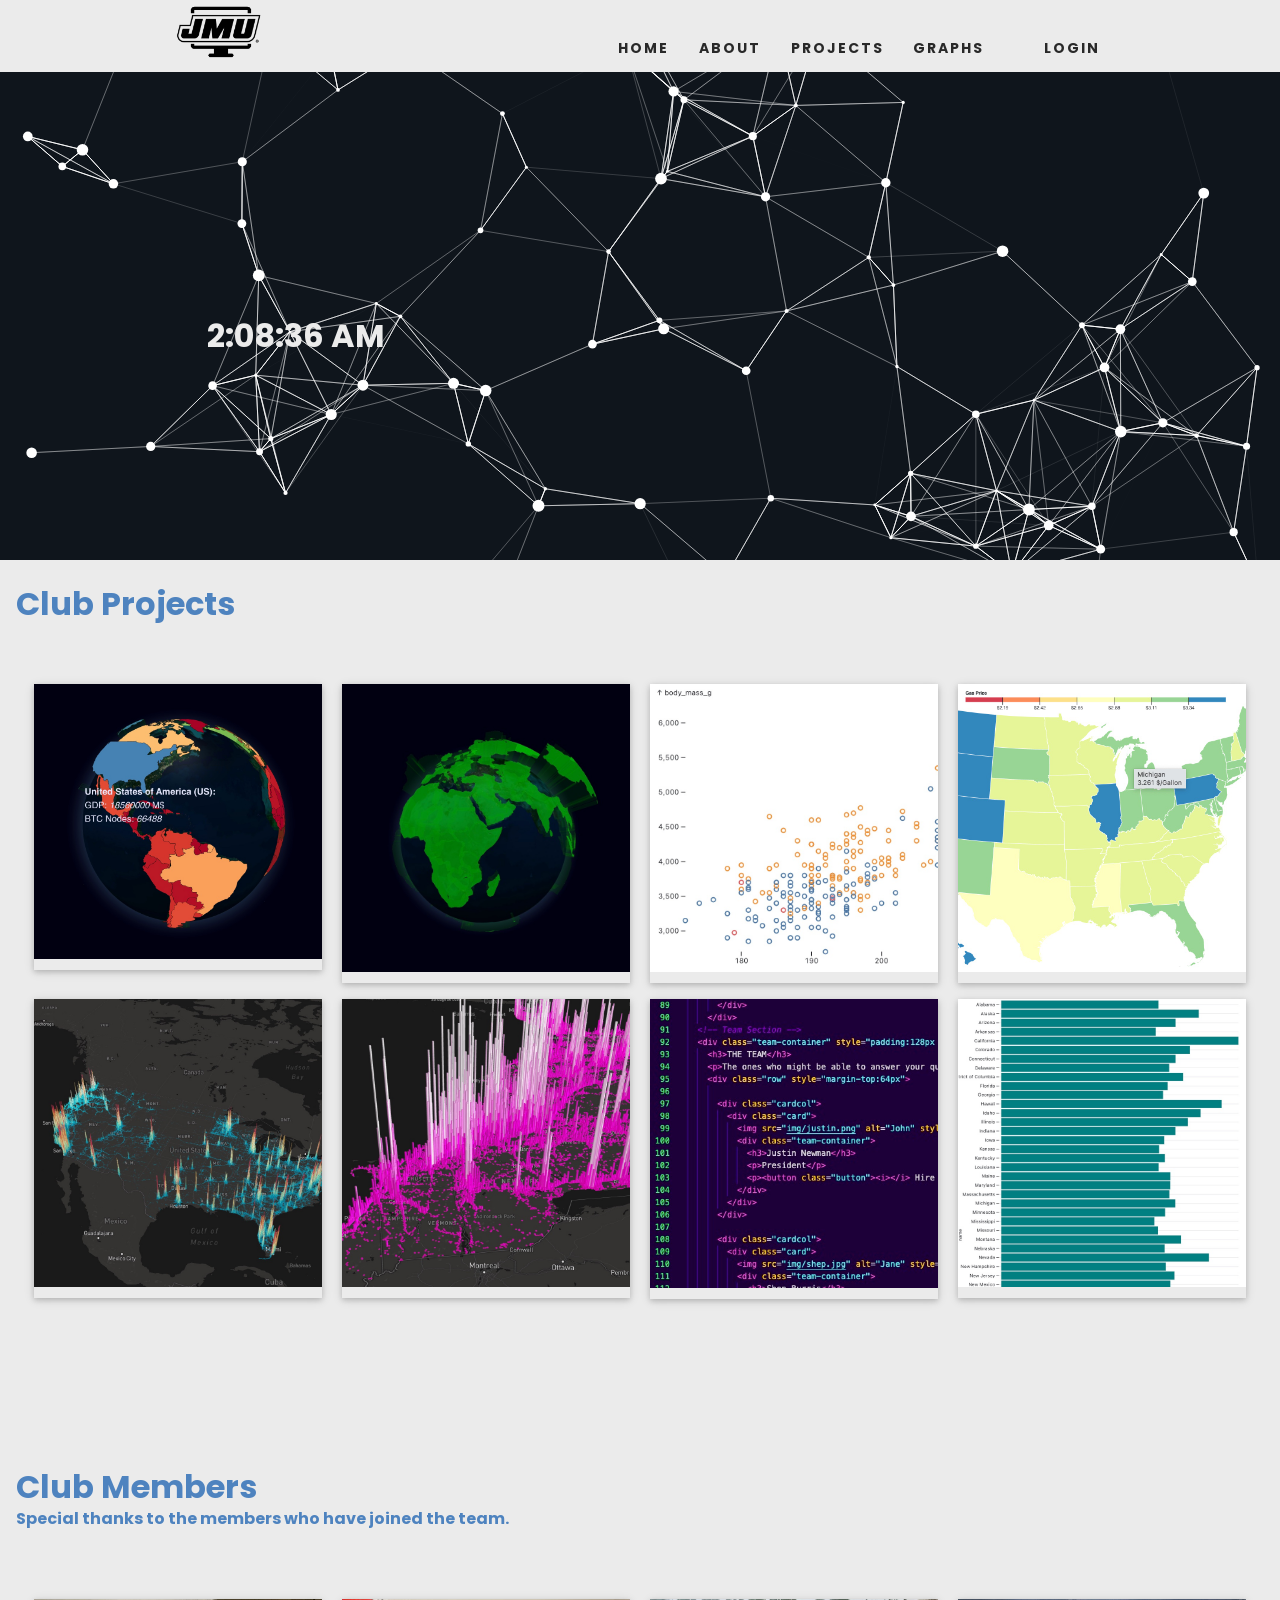
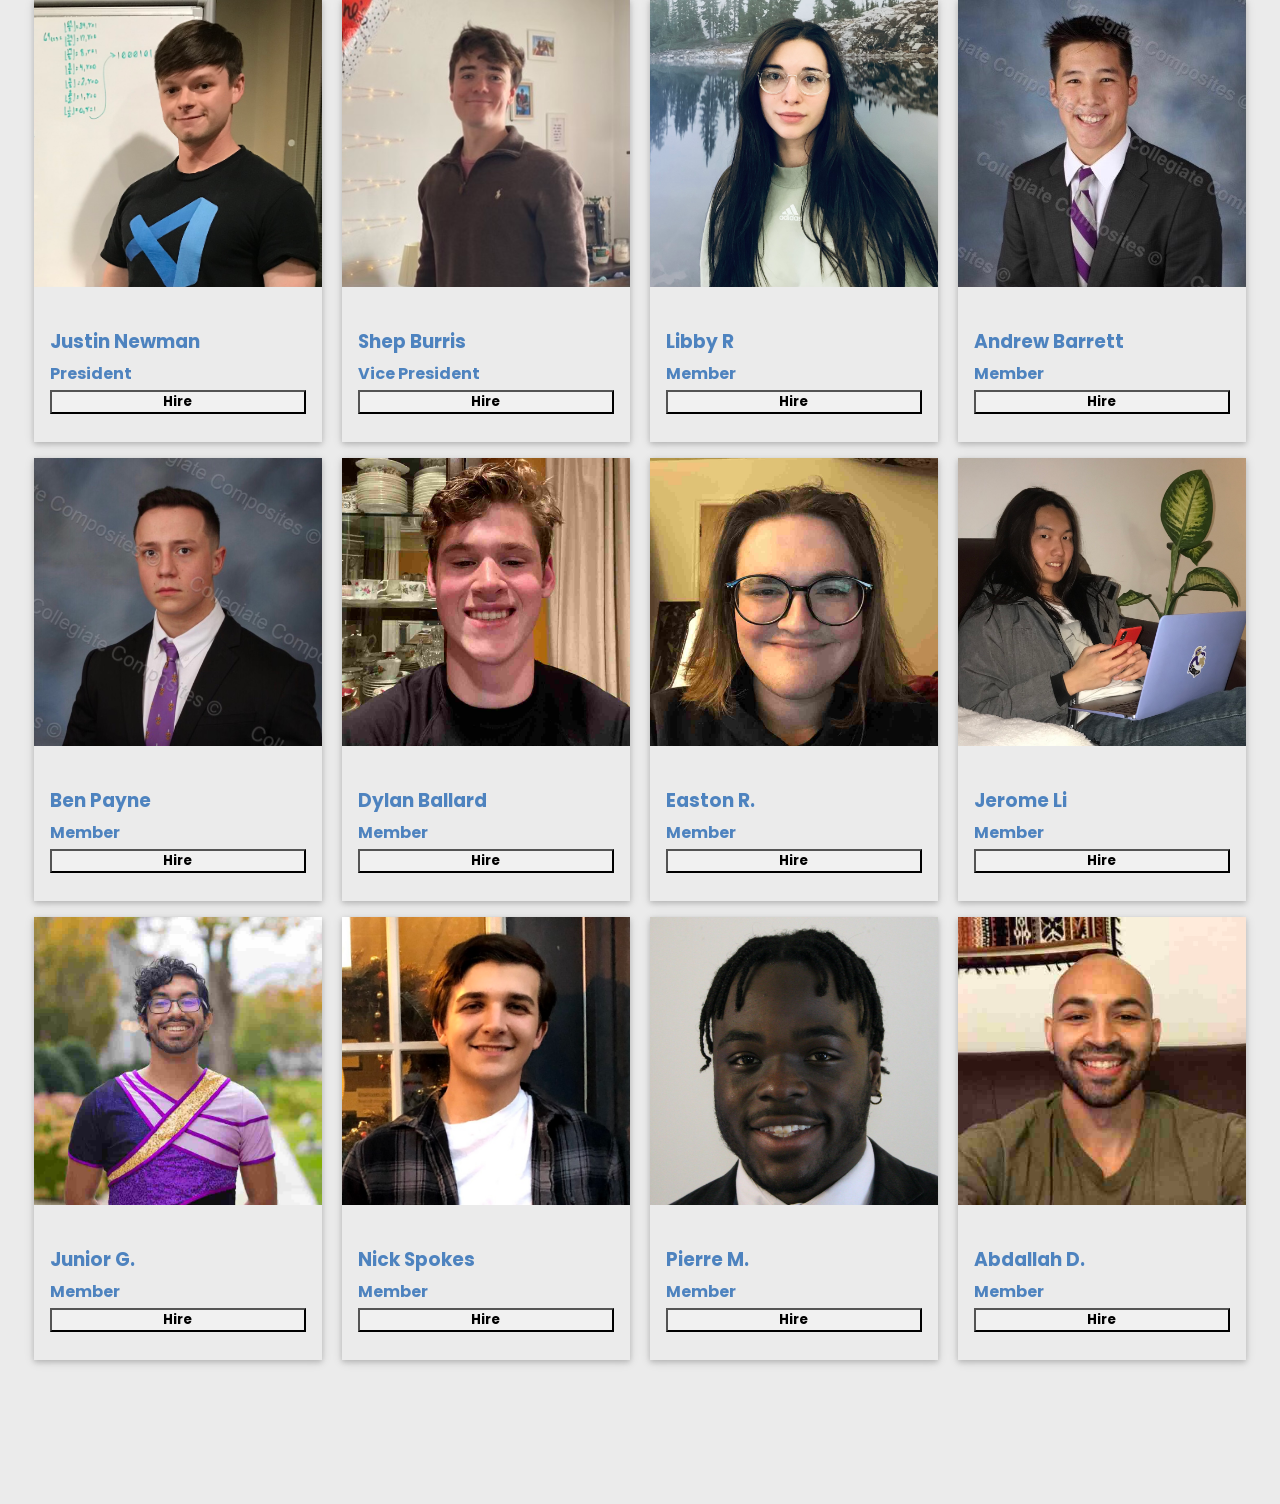
<file: cs347_project2/index.html>
<!DOCTYPE html>
<html lang="en">
<head>
  <title> WebDev Club </title>
  <meta charset="UTF-8">
  <link rel="icon" type="image/svg+xml" href="img/js.svg" />
  <meta name="viewport" content="width=device-width, initial-scale=1.0">
  <meta http-equiv="X-UA-Compatible" content="ie=edge">
  <link href="https://fonts.googleapis.com/css?family=Poppins" rel="stylesheet">
  <link href="css/style.css" rel="stylesheet">
</head>

<!-- Links to other pages -->

<body>
  <nav>
    <div class="logo"><img id="logoImage" src="./img/jmudev.png" alt="logo"></div>
    <ul class="nav-links">
      <li><a href="./index.html">Home</a></li>
      <li><a href="./about.html">About</a></li>
      <li><a href="./projects.html">Projects</a></li>
      <li><a href="./graphs.html">Graphs</a></li>
      <li><a id="userlink" href="./user.html">User</a></li>
      <li><a id ="signout" href="">Signout</a></li>
    </ul>
    <div class="icon">
      <div class="line1"></div>
      <div class="line2"></div>
      <div class="line3"></div>
    </div>

  </nav>
  
  <div class="content">
    <div id="section2">
      <h1 id ="hh">&nbsp;</h1>
    </div>
    <h1>&nbsp;<span id="time"></span></h1>
    <canvas id="canvas1"></canvas>
  </div>
    <!-- Project Section -->
    <div class="team-container">
      <h1>Club Projects</h1>
      <div class="row" style="margin-top:64px">
        <div class="imgHover">
          <div class="cardcol">
            <div class="card">
              <a href="https://observablehq.com/@justinmatthewnewman/bitcoin-nodes-per-country"><img src="img/js1.jpg"
                  alt="John" style="width:100%"></a>
            </div>
          </div>
        </div>
  
        <div class="imgHover">
          <div class="cardcol">
            <div class="card">
              <a href="https://observablehq.com/@justinmatthewnewman/bitcoin-nodes-per-country"><img src="img/js2.jpg"
                  alt="Jane" style="width:100%"></a>
            </div>
          </div>
        </div>
  
        <div class="imgHover">
          <div class="cardcol">
            <div class="card">
              <a href="https://observablehq.com/@justinmatthewnewman/plot-scatterplot"><img src="img/js3.jpg" alt="Jane"
                  style="width:100%"></a>
            </div>
          </div>
        </div>
  
        <div class="imgHover">
          <div class="cardcol">
            <div class="card">
              <a href="https://observablehq.com/@justinmatthewnewman/state-choropleth-gas-prices"><img src="img/js4.jpg"
                  alt="Jane" style="width:100%"></a>
            </div>
          </div>
        </div>
  
        <div class="imgHover">
          <div class="cardcol">
            <div class="card">
              <a href="./deckGL.html"><img src="img/js5.jpg"
                  alt="Jane" style="width:100%"></a>
            </div>
          </div>
        </div>
  
        <div class="imgHover">
          <div class="cardcol">
            <div class="card">
              <a href="./deckGL_light.html"><img src="img/js6.jpg"
                  alt="Jane" style="width:100%"></a>
            </div>
          </div>
        </div>
  
        <div class="imgHover">
          <div class="cardcol">
            <div class="card">
              <a href="https://github.com/JustinMatthewNewman/Website/tree/main/project_2"><img src="img/js7.jpg" alt="Mike" style="width:100%"></a>
            </div>
          </div>
        </div>
  
        <div class="imgHover">
          <div class="cardcol">
            <div class="card">
              <a href="https://observablehq.com/@justinmatthewnewman/assignment-4-plot"><img src="img/js8.jpg" alt="Dan"
                  style="width:100%"></a>
            </div>
          </div>
        </div>
  
      </div>
    </div>
     <!-- Team Section -->
     <div class="team-container" style="padding:128px 16px">
      <h1>Club Members</h1>
      <p>Special thanks to the members who have joined the team.</p>
      <div class="row" style="margin-top:64px">

        <div class="cardcol">
          <div class="card">
            <img src="img/justin.jpg" alt="Justin" style="width:100%">
            <div class="team-container">
              <h3>Justin Newman</h3>
              <p>President</p>
              <p><button class="button"><i></i> Hire </button></p>
            </div>
          </div>
        </div>

        <div class="cardcol">
          <div class="card">
            <img src="img/shep.jpg" alt="Shep" style="width:100%">
            <div class="team-container">
              <h3>Shep Burris</h3>
              <p>Vice President</p>
              <p><button class="button"><i></i> Hire </button></p>
            </div>
          </div>
        </div>

        <div class="cardcol">
          <div class="card">
            <img src="img/libby.jpg" alt="Libby" style="width:100%">
            <div class="team-container">
              <h3>Libby R</h3>
              <p>Member</p>
              <p><button class="button"><i></i> Hire </button></p>
            </div>
          </div>
        </div>

        <div class="cardcol">
          <div class="card">
            <img src="img/andrew.jpg" alt="Andy" style="width:100%">
            <div class="team-container">
              <h3>Andrew Barrett</h3>
              <p>Member</p>
              <p><button class="button"><i></i> Hire </button></p>
            </div>
          </div>
        </div>

        <div class="cardcol">
          <div class="card">
            <img src="img/ben.jpg" alt="ben" style="width:100%">
            <div class="team-container">
              <h3>Ben Payne</h3>
              <p>Member</p>
              <p><button class="button"><i></i> Hire </button></p>
            </div>
          </div>
        </div>

        <div class="cardcol">
          <div class="card">
            <img src="img/dylan.png" alt="Dylan" style="width:100%">
            <div class="team-container">
              <h3>Dylan Ballard</h3>
              <p>Member</p>
              <p><button class="button"><i></i> Hire </button></p>
            </div>
          </div>
        </div>

        <div class="cardcol">
          <div class="card">
            <img src="img/easton.png" alt="Easton" style="width:100%">
            <div class="team-container">
              <h3>Easton R.</h3>
              <p>Member</p>
              <p><button class="button"><i></i> Hire </button></p>
            </div>
          </div>
        </div>

        <div class="cardcol">
          <div class="card">
            <img src="img/jerome.jpg" alt="Jerome" style="width:100%">
            <div class="team-container">
              <h3>Jerome Li</h3>
              <p>Member</p>
              <p><button class="button"><i></i> Hire </button></p>
            </div>
          </div>
        </div>

        <div class="cardcol">
          <div class="card">
            <img src="img/junior.png" alt="Junior" style="width:100%">
            <div class="team-container">
              <h3>Junior G.</h3>
              <p>Member</p>
              <p><button class="button"><i></i> Hire </button></p>
            </div>
          </div>
        </div>

        <div class="cardcol">
          <div class="card">
            <img src="img/nick.jpg" alt="Nick" style="width:100%">
            <div class="team-container">
              <h3>Nick Spokes</h3>
              <p>Member</p>
              <p><button class="button"><i></i> Hire </button></p>
            </div>
          </div>
        </div>

        <div class="cardcol">
          <div class="card">
            <img src="img/pierre.jpg" alt="Pierre" style="width:100%">
            <div class="team-container">
              <h3>Pierre M.</h3>
              <p>Member</p>
              <p><button class="button"><i></i> Hire </button></p>
            </div>
          </div>
        </div>

        <div class="cardcol">
          <div class="card">
            <img src="img/abdallah.png" alt="Abdallah" style="width:100%">
            <div class="team-container">
              <h3>Abdallah D.</h3>
              <p>Member</p>
              <p><button class="button"><i></i> Hire </button></p>
            </div>
          </div>
        </div>
      </div>
    </div>

  <script src="js/time.js"></script>
  <script src="js/signin.js"></script>
  <script src="js/app.js"></script>
  <script src="js/particles.js"></script>
</body>

</html>
</file>
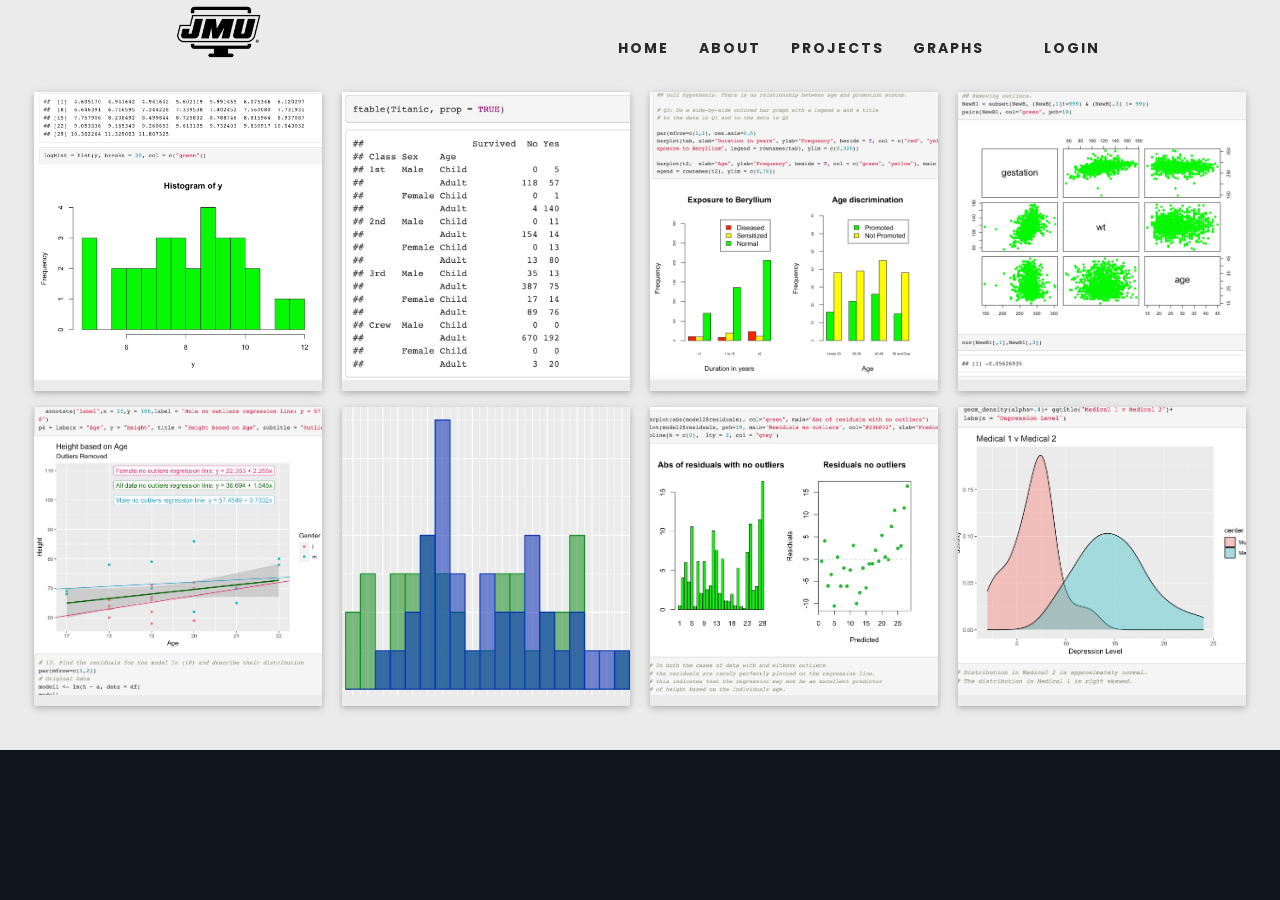
<file: cs347_project2/graphs.html>
<!DOCTYPE html>
<html lang="en">
<head>
  <title> WebDev Club </title>
  <meta charset="UTF-8">
  <link rel="icon" type="image/svg+xml" href="img/js.svg" />
  <meta name="viewport" content="width=device-width, initial-scale=1.0">
  <meta http-equiv="X-UA-Compatible" content="ie=edge">
  <link href="https://fonts.googleapis.com/css?family=Poppins" rel="stylesheet">
  <link href="css/style.css" rel="stylesheet">
</head>

<!-- Links to other pages -->

<body>
  <nav>
    <div class="logo"><img id="logoImage" src="./img/jmudev.png" alt="logo"></div>
    <ul class="nav-links">
        <li><a href="./index.html">Home</a></li>
        <li><a href="./about.html">About</a></li>
        <li><a href="./projects.html">Projects</a></li>
        <li><a href="./graphs.html">Graphs</a></li>
        <li><a id="userlink" href="./user.html">User</a></li>
        <li><a id ="signout" href="javascript:signUserout()">Signout</a></li>
    </ul>
    <div class="icon">
      <div class="line1"></div>
      <div class="line2"></div>
      <div class="line3"></div>
    </div>
  </nav>
  <!-- Project Section -->
  <div class="team-container">
    <div class="row" style="margin-top:64px">
      <div class="imgHover">
        <div class="cardcol">
          <div class="card">
            <a href="hw/HW1.html"><img src="img/hw1.jpg"
                alt="John" style="width:100%"></a>
          </div>
        </div>
      </div>

      <div class="imgHover">
        <div class="cardcol">
          <div class="card">
            <a href="hw/HW2.html"><img src="img/hw2.jpg"
                alt="Jane" style="width:100%"></a>
          </div>
        </div>
      </div>

      <div class="imgHover">
        <div class="cardcol">
          <div class="card">
            <a href="hw/HW3.html"><img src="img/hw3.jpg" alt="Jane"
                style="width:100%"></a>
          </div>
        </div>
      </div>

      <div class="imgHover">
        <div class="cardcol">
          <div class="card">
            <a href="hw/HW4.html"><img src="img/hw4.jpg"
                alt="Jane" style="width:100%"></a>
          </div>
        </div>
      </div>

      <div class="imgHover">
        <div class="cardcol">
          <div class="card">
            <a href="hw/HW5.html"><img src="img/hw5.jpg"
                alt="Jane" style="width:100%"></a>
          </div>
        </div>
      </div>

      <div class="imgHover">
        <div class="cardcol">
          <div class="card">
            <a href="hw/HW6.html"><img src="img/hw6.jpg"
                alt="Jane" style="width:100%"></a>
          </div>
        </div>
      </div>

      <div class="imgHover">
        <div class="cardcol">
          <div class="card">
            <a href="hw/HW5.html"><img src="img/h52.jpg" alt="Mike" style="width:100%"></a>
          </div>
        </div>
      </div>

      <div class="imgHover">
        <div class="cardcol">
          <div class="card">
            <a href="hw/HW6.html"><img src="img/h62.jpg" alt="Dan"
                style="width:100%"></a>
          </div>
        </div>
      </div>
    </div>
  </div>
  <script src="js/signin.js"></script>
  <script src="js/app.js"></script>
</body>

</html>
</file>
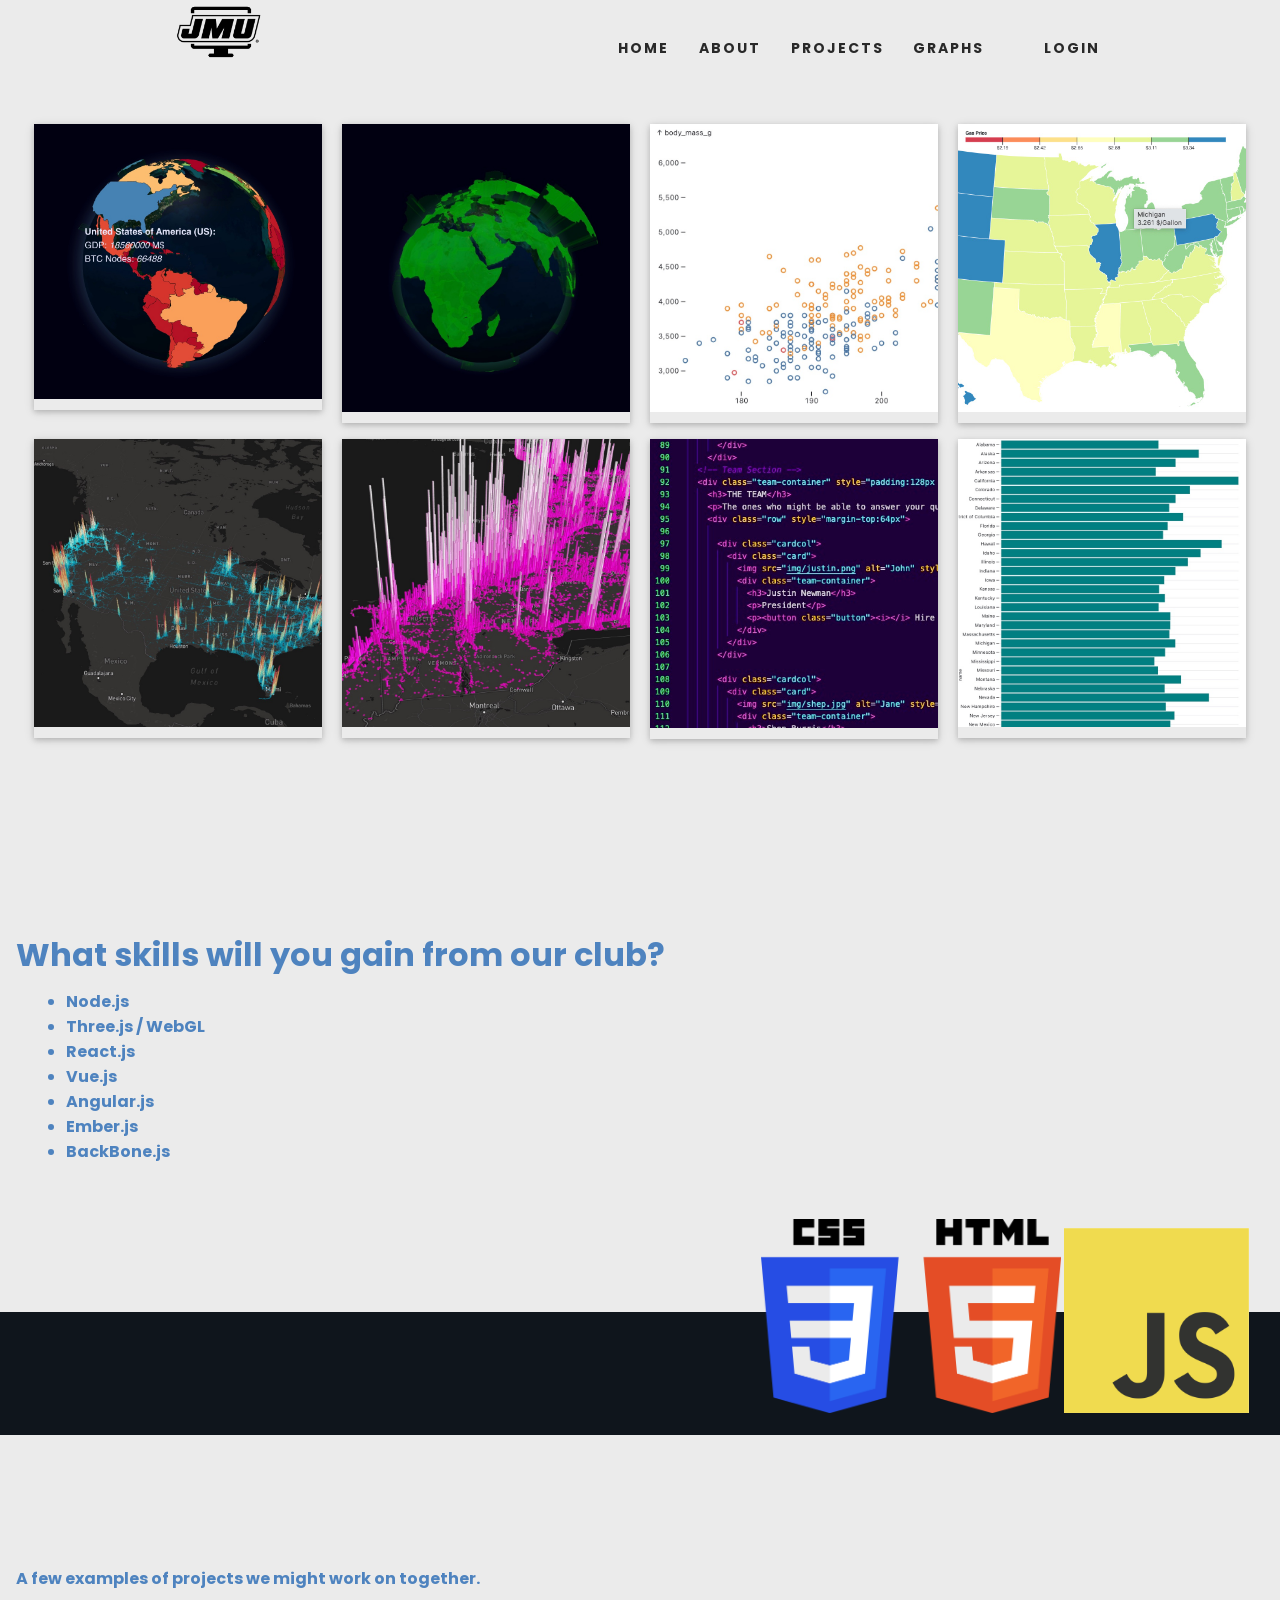
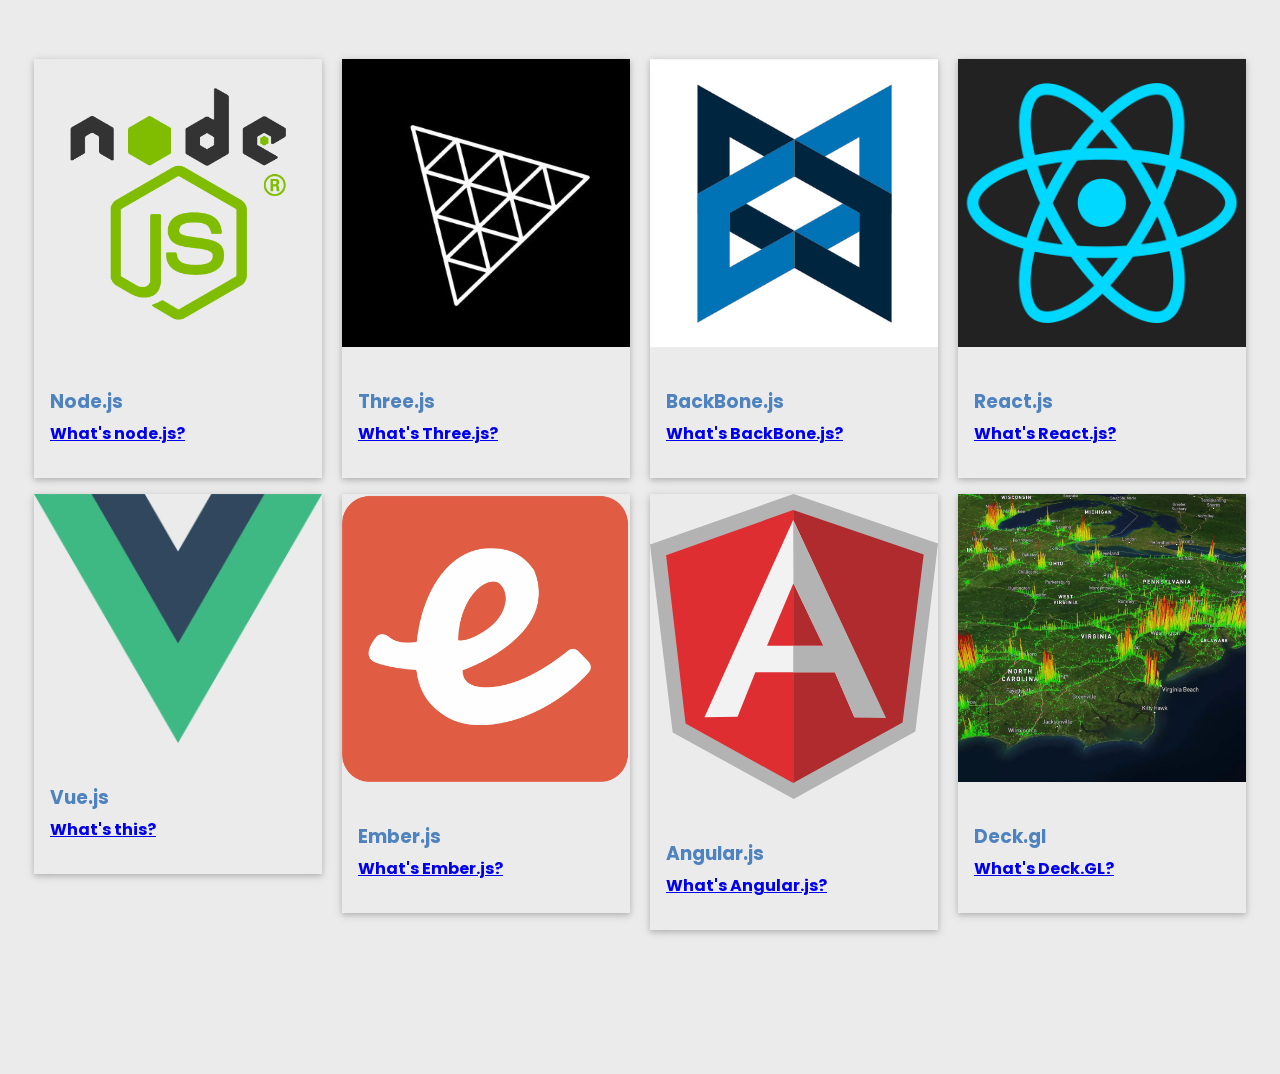
<file: cs347_project2/projects.html>
<!DOCTYPE html>
<html lang="en">
<head>
  <meta charset="UTF-8">
  <link rel="icon" type="image/svg+xml" href="img/js.svg" />
  <meta name="viewport" content="width=device-width, initial-scale=1.0">
  <meta http-equiv="X-UA-Compatible" content="ie=edge">
  <link href="https://fonts.googleapis.com/css?family=Poppins" rel="stylesheet">
  <link href="css/style.css" rel="stylesheet">
  <title> WebDev Club </title>
</head>

<!-- Links to other pages -->
<body>
  <nav>
    <div class="logo"><img id="logoImage" src="./img/jmudev.png" alt="logo"></div>
    <ul class="nav-links">
      <li><a href="./index.html">Home</a></li>
      <li><a href="./about.html">About</a></li>
      <li><a href="./projects.html">Projects</a></li>
      <li><a href="./graphs.html">Graphs</a></li>
      <li><a id="userlink" href="./user.html">User</a></li>
      <li><a id ="signout" href="javascript:signUserout()">Signout</a></li>
    </ul>
    <div class="icon">
      <div class="line1"></div>
      <div class="line2"></div>
      <div class="line3"></div>
    </div>
  </nav>

  <!-- Project Section -->
  <div class="team-container">
    <h1>Club Projects</h1>
    <div class="row" style="margin-top:64px">
      <div class="imgHover">
        <div class="cardcol">
          <div class="card">
            <a href="https://observablehq.com/@justinmatthewnewman/bitcoin-nodes-per-country"><img src="img/js1.jpg"
                alt="John" style="width:100%"></a>
          </div>
        </div>
      </div>

      <div class="imgHover">
        <div class="cardcol">
          <div class="card">
            <a href="https://observablehq.com/@justinmatthewnewman/bitcoin-nodes-per-country"><img src="img/js2.jpg"
                alt="Jane" style="width:100%"></a>
          </div>
        </div>
      </div>

      <div class="imgHover">
        <div class="cardcol">
          <div class="card">
            <a href="https://observablehq.com/@justinmatthewnewman/plot-scatterplot"><img src="img/js3.jpg" alt="Jane"
                style="width:100%"></a>
          </div>
        </div>
      </div>

      <div class="imgHover">
        <div class="cardcol">
          <div class="card">
            <a href="https://observablehq.com/@justinmatthewnewman/state-choropleth-gas-prices"><img src="img/js4.jpg"
                alt="Jane" style="width:100%"></a>
          </div>
        </div>
      </div>

      <div class="imgHover">
        <div class="cardcol">
          <div class="card">
            <a href="./deckGL.html"><img src="img/js5.jpg"
                alt="Jane" style="width:100%"></a>
          </div>
        </div>
      </div>

      <div class="imgHover">
        <div class="cardcol">
          <div class="card">
            <a href="./deckGL_light.html"><img src="img/js6.jpg"
                alt="Jane" style="width:100%"></a>
          </div>
        </div>
      </div>

      <div class="imgHover">
        <div class="cardcol">
          <div class="card">
            <a href="https://github.com/JustinMatthewNewman/Website/tree/main/project_2"><img src="img/js7.jpg" alt="Mike" style="width:100%"></a>
          </div>
        </div>
      </div>

      <div class="imgHover">
        <div class="cardcol">
          <div class="card">
            <a href="https://observablehq.com/@justinmatthewnewman/assignment-4-plot"><img src="img/js8.jpg" alt="Dan"
                style="width:100%"></a>
          </div>
        </div>
      </div>

    </div>
  </div>

  <!-- What skills are offered/used in webdev club -->
  <div class="greyBox" style="padding:148px 16px">
    <div>
      <div>
        <h1><b>What skills will you gain from our club?</b></h1>
        <div>
          <ul>
            <li>Node.js</li>
            <li>Three.js / WebGL</li>
            <li>React.js</li>
            <li>Vue.js</li>
            <li>Angular.js</li>
            <li>Ember.js</li>
            <li>BackBone.js</li>
          </ul>
        </div>
      </div>
      <div class="logoImgs">
        <img class="l" src="img/logo1.png" alt="html">
        <img class="js" src="img/logo2.png" alt="js">
      </div>
    </div>
  </div>



   <!-- Projects that we have worked on or might work on in the future -->
   <div class="team-container" style="padding:128px 16px">
    <p>A few examples of projects we might work on together.</p>
    <div class="row" style="margin-top:64px">

      <div class="cardcol">
        <div class="card">
          <img src="img/node.png" alt="Node" style="width:100%">
          <div class="team-container">
            <h3>Node.js</h3>
            <a href="https://nodejs.org/en/">What's node.js?</a>
          </div>
        </div>
      </div>

      <div class="cardcol">
        <div class="card">
          <img src="img/three3.png" alt="Three" style="width:100%">
          <div class="team-container">
            <h3>Three.js</h3>
            <a href="https://threejs.org/">What's Three.js?</a>
          </div>
        </div>
      </div>

      <div class="cardcol">
        <div class="card">
          <img src="img/backbone.png" alt="BackBone" style="width:100%">
          <div class="team-container">
            <h3>BackBone.js</h3>
            <a href="https://backbonejs.org/">What's BackBone.js?</a>
          </div>
        </div>
      </div>

      <div class="cardcol">
        <div class="card">
          <img src="img/react.png" alt="React" style="width:100%">
          <div class="team-container">
            <h3>React.js</h3>
            <a href="https://reactjs.org/">What's React.js?</a>
          </div>
        </div>
      </div>

      <div class="cardcol">
        <div class="card">
          <img src="img/vue.png" alt="Vue" style="width:100%">
          <div class="team-container">
            <h3>Vue.js</h3>
            <a href="https://vuejs.org/">What's this?</a>
          </div>
        </div>
      </div>

      <div class="cardcol">
        <div class="card">
          <img src="img/ember.png" alt="Ember" style="width:100%">
          <div class="team-container">
            <h3>Ember.js</h3>
            <a href="https://emberjs.com/">What's Ember.js?</a>
          </div>
        </div>
      </div>

      <div class="cardcol">
        <div class="card">
          <img src="img/ang.svg" alt="Angular" style="width:100%">
          <div class="team-container">
            <h3>Angular.js</h3>
            <a href="https://angularjs.org/">What's Angular.js?</a>
          </div>
        </div>
      </div>
      <div class="cardcol">
        <div class="card">
          <img src="img/va.jpg" alt="Three" style="width:100%">
          <div class="team-container">
            <h3>Deck.gl</h3>
            <a href="https://deck.gl/">What's Deck.GL?</a>
          </div>
        </div>
      </div>
    </div>
  </div>
  <script src="js/signin.js"></script>
  <script src="js/app.js"></script>

</body>

</html>
</file>
<file: cs347_project2/css/style.css>
*{
  margin: 0px;
  padding: 0px;
  box-sizing: border-box;
  font-weight: bold;
  font-family: 'Poppins', sans-serif;
  
}

#canvas1 {
  position: absolute;
  top: 0; left: 0;
  width: 100%;
  height: 100%;
  z-index: -2;

  

  /*background: radial-gradient(#641497 , #400078);*/
}

.gBox{
  text-align: center;
  background-color: #ebebeb;
  width:100%;
  height:100%;
}

/* The About section style and formatting */
about{
  text-align: center;
  
}
.AboutTitle{
  padding-top: 10px;
  padding-bottom: 10px;
  padding-right: 10px;
  background-color: #ebebeb;
  color: #4e83bf;
  margin-top: 30px;
  margin-bottom: 20px;
}

.AboutBody{
  margin-bottom: 25px;
  font-size: 22px;
}

.QuotePanel{
  margin-left: 15px;
  text-align: left;
  font-size: 20px;
}


/* The About section photos style and formatting */
body {
    background-color: #0f151c
}
/* THe image opacity switch on hover */
.imgHover{
  opacity: 1;
}

.imgHover:hover{
  opacity: 0.4;
}

/*list items*/
ul {
  padding-left: 50px;
  margin-top: 10px;
  font-size: 16px;
}
/* for the HTML and js Logo images*/
.logoImgs{
    justify-content: right;
    position: relative;
    float: right;
    margin-top: 40px;
    padding: 15px;
}

.content {
  padding: 200px;
  z-index: -2;
}

/* a simple grey box container */
.greyBox{
    background-color: #ebebeb;
    width: 100%;
    height: 100%;
    color: #4e83bf;
}


/* The Home section Team part style and formatting */
.team-container{
    content: "";
    display: table;
    clear: both;
    padding-top: 28px;
    padding-right: 16px;
    padding-bottom: 28px;
    padding-left: 16px;
    color: #4e83bf;
    line-height: 200%;
    background-color: #ebebeb;
    width: 100%;
    z-index: 1;
}

/* Card attributes (learned from w3 example)*/
.card{
    box-shadow:0 2px 5px 0 rgba(0,0,0,0.16),0 2px 10px 0 rgba(0,0,0,0.12);
    background-color: #ebebeb;
    height: auto;
}
.cardcol{
    float:left;
    margin-bottom:16px;
    width:24.99999%;
    padding-left: 10px;
    padding-right: 10px;

}
.row{
    padding:0 8px;
    box-sizing: inherit;
}

.button{
    background-color:#f1f1f1;
    display:block;
    width:100%
}

/* navigation bar learned responsive nav bar from tutorial */
/* https://www.youtube.com/watch?v=gXkqy0b4M5g */
nav{
  display: flex;
  justify-content: space-around;
  align-items: center;
  min-height: 8vh;
  background-color: #ebebeb;
  font-family: 'Poppins', sans-serif;
  position: fixed;
  top: 0;
  width: 100%;
  z-index: 2;
}

nav ul {
  margin: 0;
  padding: 0;
  list-style: none;
  z-index: 1;
}

nav li {
  display: inline-block;
  padding-top: 23px;
  position: relative;
  z-index: 1;
}

nav a {
  color: #444;
  text-decoration: none;
  text-transform: uppercase;
  font-size: 14px;
  z-index: 1;
}

nav a:hover {
  color: #000;
  z-index: 1;
}

nav a::before {
  content: '';
  display: block;
  height: 5px;
  background-color: #444;

  position: absolute;
  top: 0;
  width: 0%;

  transition: all ease-in-out 250ms;
  z-index: 1;
}

nav a:hover::before {
  width: 100%;
  z-index: 1;
}
.logo{
  color: #292929;
  text-transform: uppercase;
  letter-spacing: 5px;
  font-size: 22px;
  padding-left: 10px;
  padding-right: 10px;

}
#logoImage {
  height: 55px;
}
.nav-links{
  display: flex;
  justify-content: space-around;
  width: 40%;

}
.nav-links li{
  list-style-type: none;
}
.nav-links a{
  color: #292929;
  text-decoration: none;
  letter-spacing: 2px;
  font-weight: bold;
  font-size: 14px;

}
.icon{
  display: none;
  cursor: pointer;
}
.icon div{
  width: 25px;
  height: 3px;
  background-color: #292929;
  margin: 5px;
  transition: all 0.3s ease;
}

.l{
  width: 300px;
}
.js{
  width: 185px;
}

/* This is where we find and justify the screen size
  that the user is on */ 
@media screen and (max-width: 1044px) {
  .nav-links{
    width: 60%;
  }
}

@media screen and (max-width: 768px) {
  p, h1, h2, h3, h4, h5 {
    width: 300px;
  }
    homeTitles{
    color: #fff;
    font-size: 22px;
    justify-content: center;
    position: relative;
    letter-spacing: 2px;
    text-transform: uppercase;
    padding: 15px;
    position: absolute;
    top: 50%;
    left: 50%;
    transform: translate(-30%, -100%);
    }
    .cardcol{
    float:left;
    width:100%;
    margin-bottom:16px;
    }
    body{
      overflow-x: hidden;
    }
  .nav-links{
      position: absolute;
      right: 0px;
      height: 92vh;
      top: 8vh;
      background-color: #ebebeb;
      visibility: hidden;
      flex-direction: column;
      align-items: center;
      width: 30%;
      opacity: 0;
      z-index: 1;
      justify-content: start;
    }
  .nav-links li{
    opacity: 0;
  }
  .icon{
    display: block;
  }

  .content{
    padding: 0;
  }

  .l {
    width: 40%;
    margin-top: 45px;
  }
  .js{
    width: 30%;
    margin-top: 45px;

  }
  .content{
    opacity: 0;
    visibility: hidden;
    clear: both;
    float: left;
    margin: 10px auto 5px 20px;
    width: 28%;
    display: none;
  }
  .section2{
    height: 0px;
    background-color: #ebebeb;
    visibility: hidden;
    clear: both;
    float: left;
    margin: 10px auto 5px 20px;
    width: 28%;
    display: none;
  }


}

.nav-active{
  opacity: 1;
  z-index: 1;
  display: flex;
  visibility:visible;
}

/* The Animation style of our navigations links */
@keyframes navLinkFade {
  from{
    opacity: 0;
    transform: translateX(50px);
  }
  to{
    opacity: 1;
    transform: translateX(0px);
  }
}

.toggle .line1{
  transform: rotate(-45deg) translate(-5px,6px);
}
.toggle .line2{
  opacity: 0;
}
.toggle .line3{
  transform: rotate(45deg) translate(-5px,-6px);
}

.styled {
  border: 0;
  line-height: 2.5;
  padding: 0 20px;
  margin-top: 10px;
  margin-bottom: 15px;
  font-size: 1rem;
  text-align: center;
  color: #fff;
  text-shadow: 1px 1px 1px #000;
  border-radius: 10px;
  background-color: rgb(38, 127, 72);
  background-image: linear-gradient(to top left,
                                    rgba(0, 0, 0, .2),
                                    rgba(0, 0, 0, .2) 30%,
                                    rgba(0, 0, 0, 0));
  box-shadow: inset 2px 2px 3px rgba(255, 255, 255, .6),
              inset -2px -2px 3px rgba(0, 0, 0, .6);
}

.styled:hover {
  background-color: rgb(33, 203, 107);
}

.styled:active {
  box-shadow: inset -2px -2px 3px rgba(255, 255, 255, .6),
              inset 2px 2px 3px rgba(0, 0, 0, .6);
}

#section2 {
  font-size: 1.25rem;
  line-height: 1.5;
  color: white;
  margin-top: 20px;
  margin-bottom: 20px;
  text-align: center;
  letter-spacing: 2px;
  font-weight: bold;
  font-size: 24px;
  text-transform: uppercase;
  font-family: 'Poppins', sans-serif;
  text-align:center;
}

#time {
  color: #ebebeb;
}
</file>
